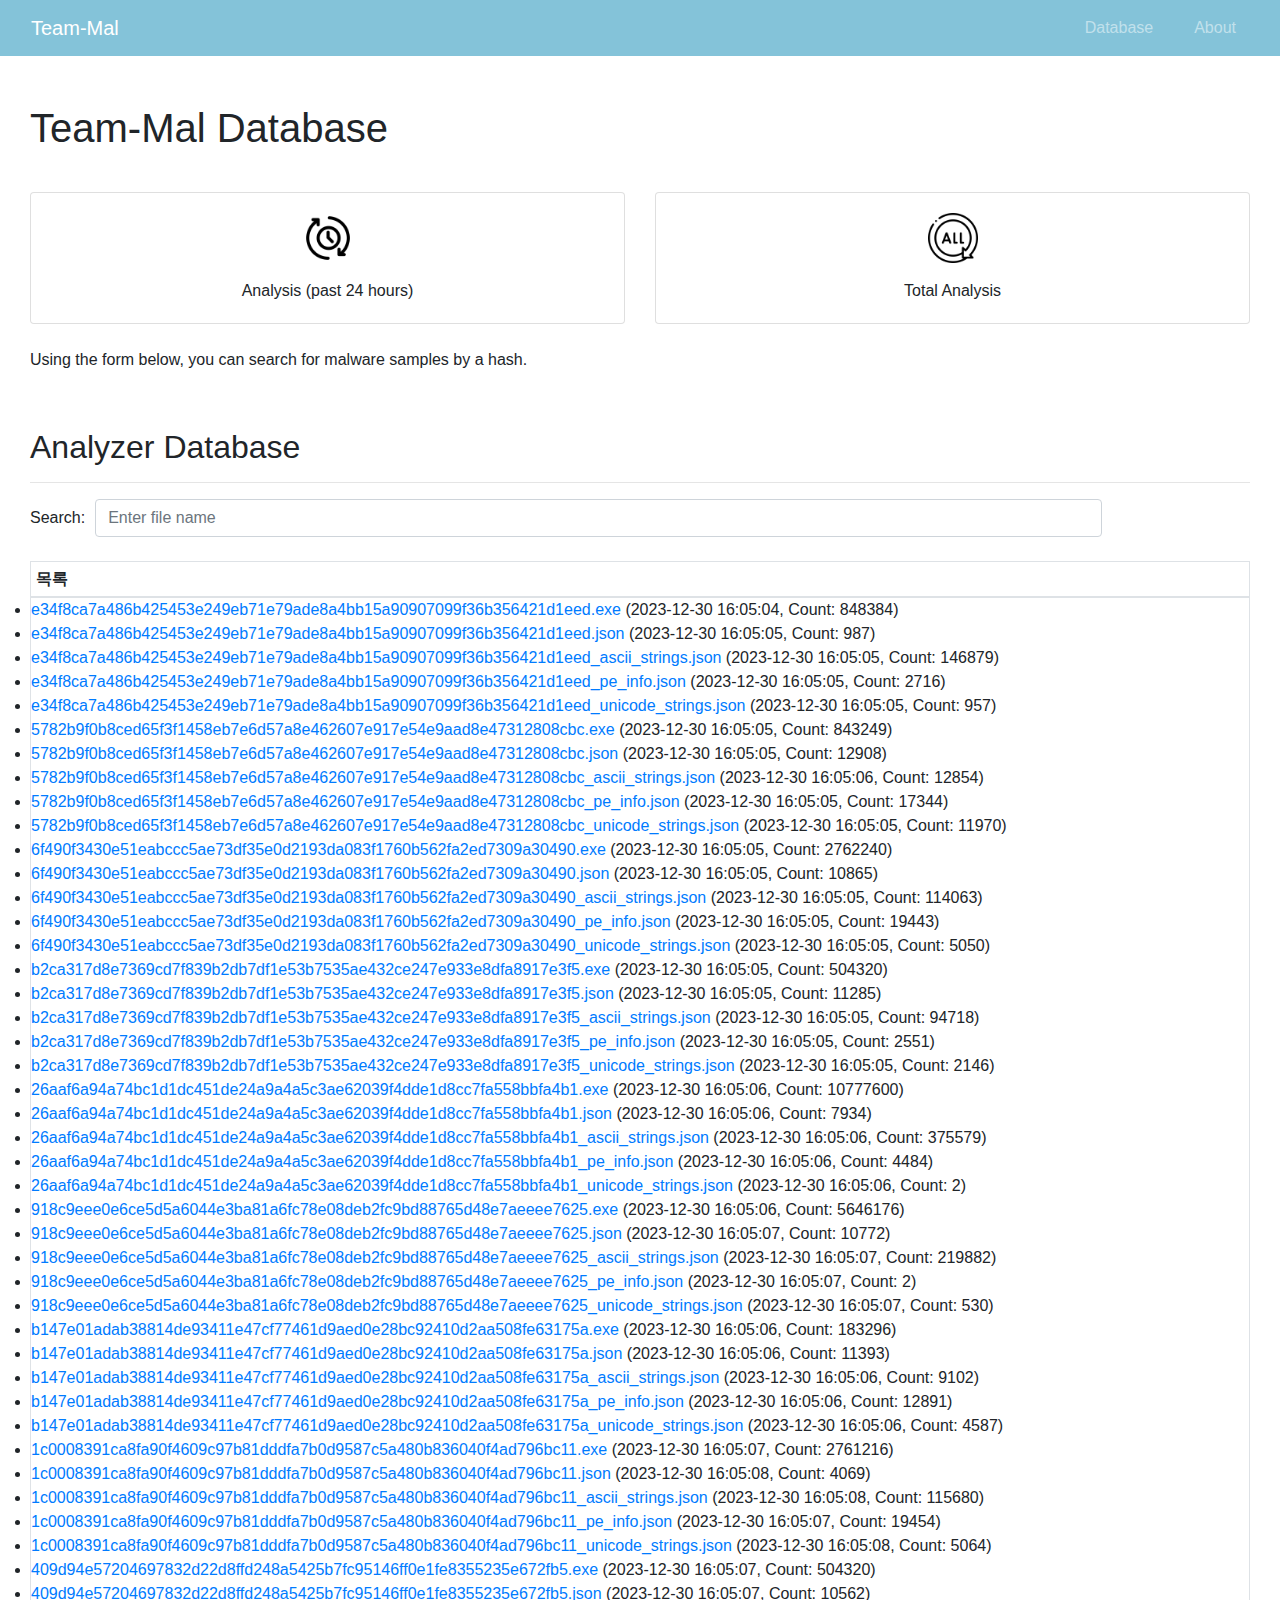
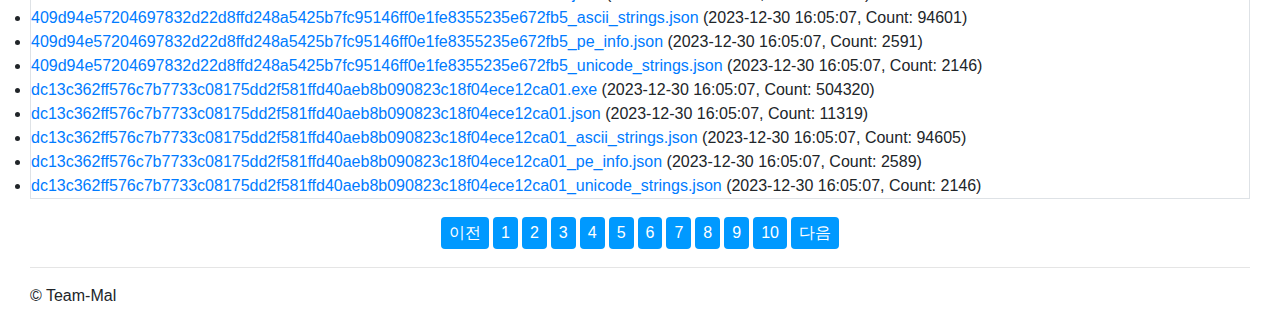
<file: database.html>
<!doctype html>
<html lang="en" prefix="og: http://ogp.me/ns#">
  <head>
    <meta charset="utf-8">
    <meta name="robots" content="all" />
    <meta name="viewport" content="width=device-width, initial-scale=1, shrink-to-fit=no">
    <title>Team-Mal</title>

    <!-- Bootstrap core CSS -->
    <link href="/css/bootstrap.min.css" rel="stylesheet">
    <!-- Font Awesome CSS -->
    <link rel="stylesheet" href="/css/font-awesome.min.css">
    <!-- Custom styles -->
    <link href="/css/jumbotron.css" rel="stylesheet">
    <link href="/css/custom.css" rel="stylesheet">

  </head>

  <body>
    <header>
        <nav class="navbar navbar-expand-md navbar-dark fixed-top bg-blue">
          <div class="container">
            <a class="navbar-brand" href="/">
              <p class="navbar-logo">Team-Mal</p>
            </a>
            <button class="navbar-toggler" type="button" data-toggle="collapse" data-target="#navbarsExampleDefault" aria-controls="navbarsExampleDefault" aria-expanded="false" aria-label="Toggle navigation">
              <span class="navbar-toggler-icon"></span>
            </button>
            <div class="collapse navbar-collapse" id="navbarsExampleDefault">
              <ul class="navbar-nav ml-auto">
                <li class="nav-item">
                  <a class="nav-link" href="database.html" title="malicious analyzer database" style="margin-left:20px;">Database</a>
                </li>
                <li class="nav-item">
                  <a class="nav-link" href="about.html" title="About" style="margin-left:20px;">About</a>
                </li>
              </ul>
            </div>
          </div>
        </nav>
    </header>



    <!-- Main content -->
    <main class="container container-lg">
      <h1 class="mt-5">Team-Mal Database</h1>
      <p> </p>
      <br />
        <div class="card-deck">
   <div class="card text-center">
     <div class="card-body">
       <p><img src="images/routine.png" width="50px"></p>
       <h5 class="card-title-bolder"><div id="displayDailyCount"></div></h5>
       <p class="card-text">Analysis (past 24 hours)</p>
     </div>
   </div>
   <div class="card text-center">
     <div class="card-body">
      <p><img src="images/all.png" width="50px"></p>
       <h5 class="card-title-bolder"><div id="displayTotalCount"></div></h5>
       <p class="card-text">Total Analysis</p>
     </div>
   </div>
  </div>
        <br />
      <p>Using the form below, you can search for malware samples by a hash.</p>
      <h2>Analyzer Database</h2>
      <hr>
        <div class="col-md-11" >
            <div class="row">
        <label style="margin-top:auto; margin-bottom:auto; margin-right:10px;" for="searchBox">Search:</label>
        <input class="form-control" type="text" id="searchBox" oninput="filterFiles()" placeholder="Enter file name"></div>
        </div>
        <br>

        <!-- Result table -->
        <table id="samples" class="table table-sm table-hover table-bordered">
            <thead>
            <!-- <tr><th class="th1">Date (UTC)</th><th class="th2">SHA256 hash</th></tr> -->
            <tr><th>목록</th></tr>
            </thead>
            <tbody id="fileList">
            </tbody>
      </table>

        <!-- Pagination -->
      <div id="pagination" class="text-center mt-3">
          <!-- Pagination buttons will be dynamically added here by JavaScript -->
      </div>
    </main>

    <footer class="container container-lg">
      <hr>
      <p>&copy; Team-Mal</p>
    </footer>



    <!-- Include main.js script -->
    <script src="js/main.js"></script>
    <script src="js/count.js"></script>

  </body>
</html>
</file>
<file: css/jumbotron.css>
/* Move down content because we have a fixed navbar that is 3.5rem tall */
body {
  padding-top: 3.5rem;
}
</file>
<file: css/custom.css>
:focus {
    outline: 0;
  }
  h2 {
    padding-top: 40px;
  }
  h3 {
    padding-top: 20px;
  }
  .custom-toggler .navbar-toggler-icon {
    background-image: url("data:image/svg+xml;charset=utf8,%3Csvg viewBox='0 0 32 32' xmlns='http://www.w3.org/2000/svg'%3E%3Cpath stroke='rgba(255,255,255, 255)' stroke-width='2' stroke-linecap='round' stroke-miterlimit='10' d='M4 8h24M4 16h24M4 24h24'/%3E%3C/svg%3E");
  }
  .breadcrumb {
    padding-left: 0px;
    margin-left: 0px;
    margin-top: 20px;
    background-color: #ffffff;
  }
  .breadcrumb-item.active {
    color: #343a40;
  }
  .breadcrumb-item a {
    color: grey;
  }
  .breadcrumb-item a:hover {
    color: #343a40;
    text-decoration: none;
  }
  .chart-wl {
    height: 100%;
    width: 100%;
    min-height: 350px;
  }
  .chart-hl {
    width: 100%;
    min-height: 420px;
  }
  .badge a {
    color: inherit;
  }
  
  .badge a:hover {
    text-decoration: none;
  }

  .bg-blue {
    background-color: #84c3d9;
  }

  .bg-blue-light {
    background-color: #c3e8f7;
    
  }

  .bg-grey {
    background-color: #626567;
  }
  .bg-grey-light {
    background-color: #F2F4F4;
  }
  .btn-primary {
    border-color: #0099FF;
    background-color: #0099FF;
  }
  .btn-primary:hover {
    border-color: #106eac;
    background-color: #106eac;
  }
  .pagination > li > a, .pagination > li > span{color:#626567}
  
  .page-item.active .page-link {
    background-color: #626567;
    border-color: #626567;
  }
  .piechart-header {
    text-align: center;
    color: grey;
  }
  .fa-copy:hover {
      color: #0099FF;
  }
  .container {
    max-width: 1250px;
    width: 100%;
  }
  .navbar-tmp a:hover {
    background-color: #0099FF;
  }
  .navbar a {
    margin-right: 5px;
  }

  .navbar-logo {
    margin-top: auto;
    margin-bottom: auto;
  }

  .inset {
    width: 25px;
    height: 25px;
    border-radius: 50%;
  }
  .inset img {
    border-radius: inherit;
    width: inherit;
    height: inherit;
    display: block;
    position: relative;
  }
  .form-group.required .col-form-label:after {
    content: "*";
    color: red;
    margin-left: 5px;
  }
  
  .img-sm {
    height: auto;
    width: auto;
    max-width: 25px;
    max-height: 25px;
  }
  .badge-blue {
    color: #ffffff;
    background-color: #00465b;
  }
  .red-heart:hover {
    color: red;
    cursor: pointer;
  }
  
  .redified {
    color: red;
  }
  
  .blue-thumb:hover {
    color: #0018AF;
    cursor: pointer;
  }
  
  .blueified {
    color: #0018AF;
  }
  
  .code-block {
      background-color: #F2F3F4;
      padding: 15px;
      padding-bottom: 0px;
  }
  
  .clipboard {
    cursor: pointer;
  }
  
  .link-ext-a::after {
    font-family: "Font Awesome 5 Free"; font-weight: 900; content: "\f35d";
  }
  
  .link-ext-b::before {
    font-family: "Font Awesome 5 Free"; font-weight: 900; content: "\f35d";
  }
  
  :target:before {
  content:"";
  display:block;
  height:90px; /* fixed header height*/
  margin:-90px 0 0; /* negative fixed header height */
  }
  
  .list-group-horizontal .list-group-item {
      display: inline-block;
  }
  .list-group-horizontal .list-group-item {
      margin-bottom: 0;
      margin-left:-4px;
      margin-right: 0;
  }
  .list-group-horizontal .list-group-item:first-child {
      border-top-right-radius:0;
      border-bottom-left-radius:4px;
  }
  .list-group-horizontal .list-group-item:last-child {
      border-top-right-radius:4px;
      border-bottom-left-radius:0;
  }
  
  .shortify
  {
      display: inline-block;
      max-width: 190px;
      overflow: hidden;
      text-overflow: ellipsis;
      white-space: nowrap;
      vertical-align: top
  }
  
  .wrapper {
    width: 640px;
    margin-left: auto;
    margin-right: auto;
    margin-top: 40px;
    margin-bottom: 50px;
  }
  .ibox {
    background: #EDBB99;
    padding: 1px;
    padding-top: 15px;
    text-align: center;
    border: 1px solid #D5D8DC;
    border-radius: 10px;
    box-shadow: 0px 0px 10px 0px #bbbbbb;
    -webkit-border-radius: 10px;
    -moz-border-radius: 10px;
    border-radius: 10px;
  }
  
  .a-mid {
    display: block;
    margin-left: auto;
    margin-right: auto;
    width: 2px;
    height: 50px;
    background-color:black;
  }
  .a-down {
    width: 0px;
    height: 0px;
    border-top: 15px solid black;
    border-left: 8px solid transparent;
    border-right: 8px solid transparent;
    border-bottom: none;
    display: block;
    margin-left: auto;
    margin-right: auto;
  }
  
  .box_green {
    float: left;
    margin-top: 5px;
    margin-left: 2px;
    height: 15px;
    width: 15px;
    background-color: #27AE60;
    border: 2px solid #AAB7B8;
  }
  .box_red {
    float: left;
    margin-top: 5px;
    margin-left: 2px;
    height: 15px;
    width: 15px;
    background-color: #C0392B;
    border: 2px solid #AAB7B8;
  }
  .box_empty {
    float: left;
    margin-top: 5px;
    margin-left: 2px;
    height: 15px;
    width: 15px;
    border: 2px solid #AAB7B8;
  }
  
  .grade {
      display: inline-block;
      vertical-align: top;
      width: 96px;
      height: 19px;
      background-image: url(/images/states.png);
      background-position: 0 24px;
  }
  
  .clean1 {
      background-position: 0 164px;
  }
  
  .clean2 {
      background-position: 0 136px;
  }
  
  .suspicious1 {
      background-position: 0 108px;
  }
  
  .suspicious2 {
      background-position: 0 80px;
  }
  
  .malware1 {
      background-position: 0 52px;
  }
  
  .malware2 {
      background-position: 0 24px;
  }
  
  .bg-green {
    background-color: #8dc821;
  }
  
  .bg-amber {
    background-color: #f6c64a;
  }
  
  .bg-red {
    background-color: #f68e56;
  }
  .bg-sigred {
    background-color: #ff4444;
  }
  .bg-siggrey {
    background-color: #bdbdbd;
  }
  .bg-sigamber {
    background-color: #ffa726;
  }
  .bg-sigblue {
    background-color: #29b6f6;
  }
  .jsvg {
    height: 100%;
    width: 100%;
  }
  .accordion .card-header:after {
    font-family: "Font Awesome 5 Free"; font-weight: 900; content: "\f068";
    float: right;
  }
  .accordion .card-header.collapsed:after {
    font-family: "Font Awesome 5 Free"; font-weight: 900; content: "\f067";
  }
  /* toggle color */
  .fgreen {
    color: #00C851;
  }
  .fred {
    color: #CC0000;
  }
  
  .btn-group-xs > .btn, .btn-xs {
    padding: .15rem .4rem;
    font-size: .875rem;
    line-height: .5;
    border-radius: .2rem;
  }
  .h-icon {
    min-width: 30px;
    width: 3%;
    height: 3%;
  }

  #pagination button {
    margin: 2px;
    padding: 4px 8px;
    background-color: #0099FF;
    color: #fff;
    border: none;
    border-radius: 4px;
    cursor: pointer;
  }
  
  #pagination button:hover {
    background-color: #0056b3;
  }

  #dailyAnalysisChart {
    background-color: white;
    padding: 20px;
  }
</file>
